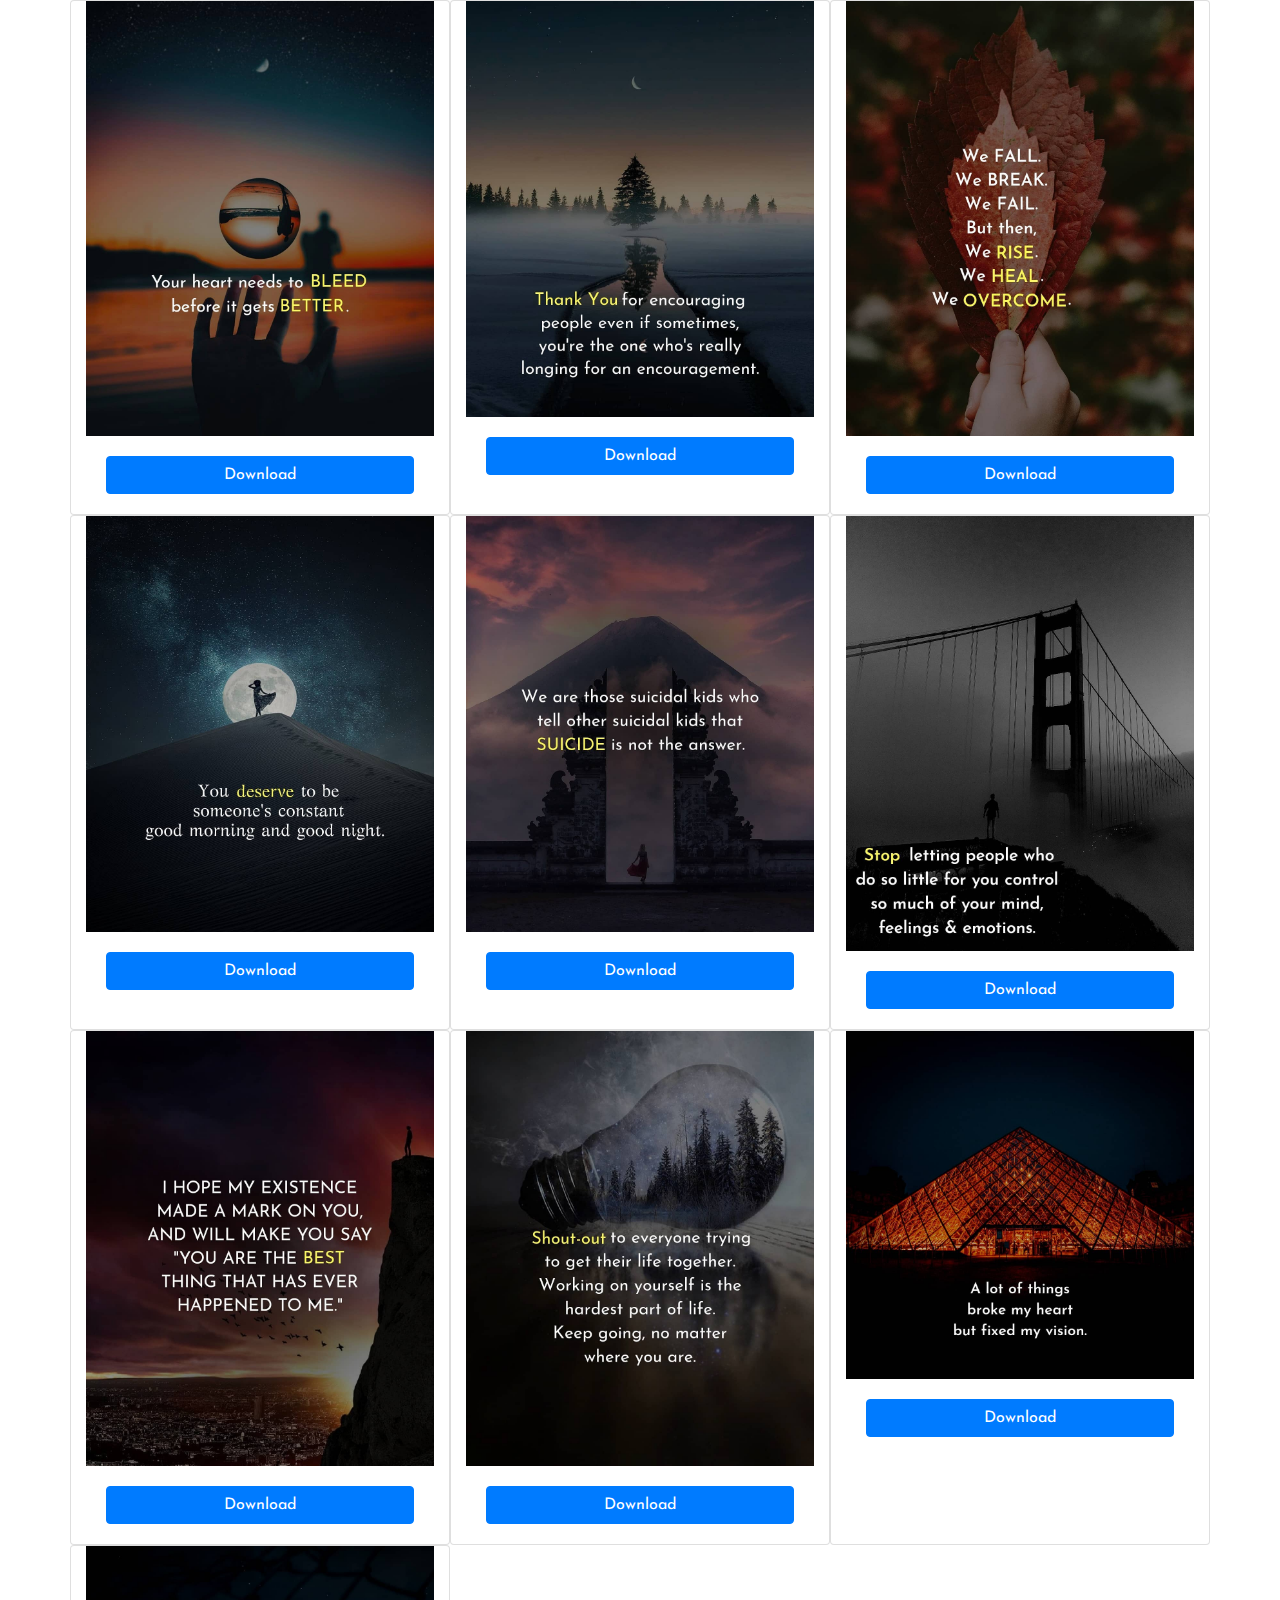
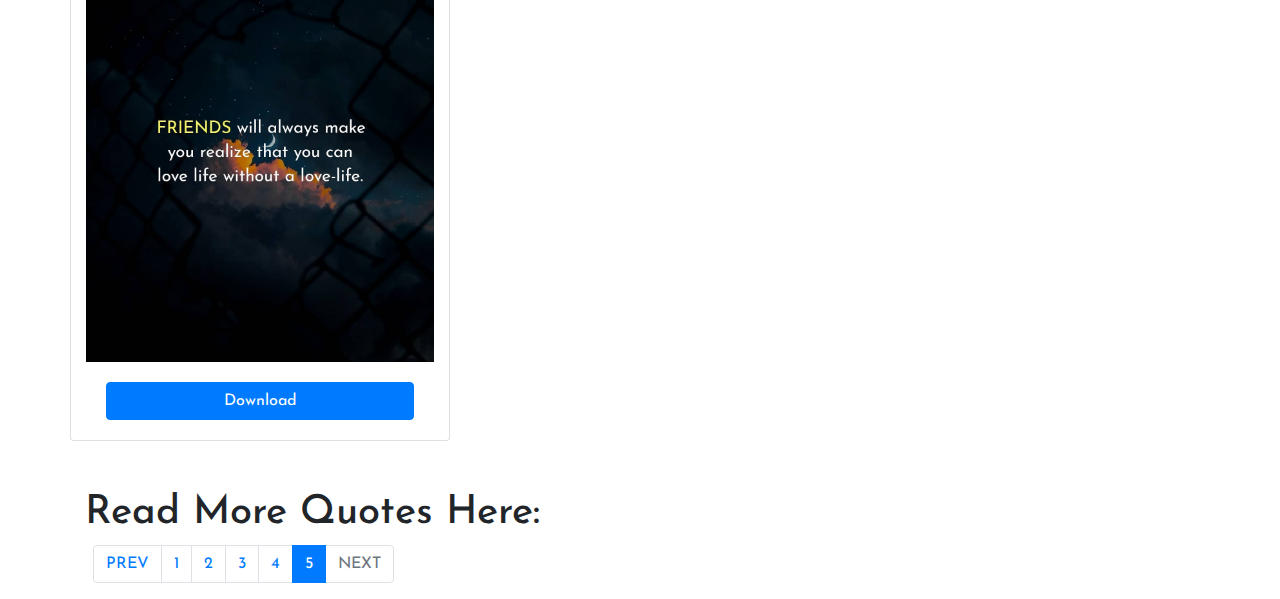
<file: index.html>
<!DOCTYPE html>
<html>
<head>
	<title>Page 5</title>
	<link rel="stylesheet" type="text/css" href="style.css">
	<meta charset="utf-8">
    <meta name="viewport" content="width=device-width, initial-scale=1">
    <link rel="stylesheet" href="bootstrap.css">
    <link href="https://fonts.googleapis.com/css?family=Josefin+Sans&display=swap" rel="stylesheet">
</head>
<body>
	<div class="container">
		<div class="row">
			<div class="card col-lg-4 col-md-4 col-12">
			<img src="web (41).jpg" class="img-fluid">
			<div class="card-body">
			<a href="web (41).jpg" download class="btn btn-primary d-block">Download</a>
		    </div>
	        </div>
	        <div class="card col-lg-4 col-md-4 col-12">
			<img src="web (42).jpg" class="img-fluid">
			<div class="card-body">
			<a href="web (42).jpg" download class="btn btn-primary d-block">Download</a>
		    </div>
	        </div>
	        <div class="card col-lg-4 col-md-4 col-12">
			<img src="web (43).jpg" class="img-fluid">
			<div class="card-body">
			<a href="web (43).jpg" download class="btn btn-primary d-block">Download</a>
		    </div>
	        </div>
	        <div class="card col-lg-4 col-md-4 col-12">
			<img src="web (44).jpg" class="img-fluid">
			<div class="card-body">
			<a href="web (44).jpg" download class="btn btn-primary d-block">Download</a>
		    </div>
	        </div>
	        <div class="card col-lg-4 col-md-4 col-12">
			<img src="web (45).jpg" class="img-fluid">
			<div class="card-body">
			<a href="web (45).jpg" download class="btn btn-primary d-block">Download</a>
		    </div>
	        </div>
	        <div class="card col-lg-4 col-md-4 col-12">
			<img src="web (46).jpg" class="img-fluid">
			<div class="card-body">
			<a href="web (46).jpg" download class="btn btn-primary d-block">Download</a>
		    </div>
	        </div>
	        <div class="card col-lg-4 col-md-4 col-12">
			<img src="web (47).jpg" class="img-fluid">
			<div class="card-body">
			<a href="web (47).jpg" download class="btn btn-primary d-block">Download</a>
		    </div>
	        </div>
	        <div class="card col-lg-4 col-md-4 col-12">
			<img src="web (48).jpg" class="img-fluid">
			<div class="card-body">
			<a href="web (48).jpg" download class="btn btn-primary d-block">Download</a>
		    </div>
	        </div>
	        <div class="card col-lg-4 col-md-4 col-12">
			<img src="web (49).jpg" class="img-fluid">
			<div class="card-body">
			<a href="web (49).jpg" download class="btn btn-primary d-block">Download</a>
		    </div>
	        </div>
	        <div class="card col-lg-4 col-md-4 col-12">
			<img src="web (50).jpg" class="img-fluid">
			<div class="card-body">
			<a href="web (50).jpg" download class="btn btn-primary d-block">Download</a>
		    </div>
	        </div>
	    </div>
	</div>
	<section>
			<div class="container mt-5">
				<h1>Read More Quotes Here:</h1>
					<ul class="pagination ml-2">
						<li class="page-item"><a href="https://smilionaire.github.io/page1/" class="page-link">PREV</a></li>
						<li class="page-item"><a href="https://smilionaire.github.io/page1/" class="page-link">1</a></li>
						<li class="page-item"><a href="https://smilionaire.github.io/page2/" class="page-link">2</a></li>
						<li class="page-item"><a href="https://smilionaire.github.io/page3/" class="page-link">3</a></li>
						<li class="page-item"><a href="https://smilionaire.github.io/page4/" class="page-link">4</a></li>
						<li class="page-item active"><a href="https://smilionaire.github.io/page5/" class="page-link">5</a></li>
						<li class="page-item disabled"><a href="https://smilionaire.github.io/page3/" class="page-link">NEXT</a></li>
					</ul>
			</div>
	</section>

	
<script src="https://ajax.googleapis.com/ajax/libs/jquery/3.4.1/jquery.min.js"></script>
<script src="https://cdnjs.cloudflare.com/ajax/libs/popper.js/1.14.17/umd/popper.min.js"></script>
<script src="https://maxcdn.bootstrapcdn.com/bootstrap/4.3.1/js/bootstrap.min.js"></script>
</body>
</html>
</file>
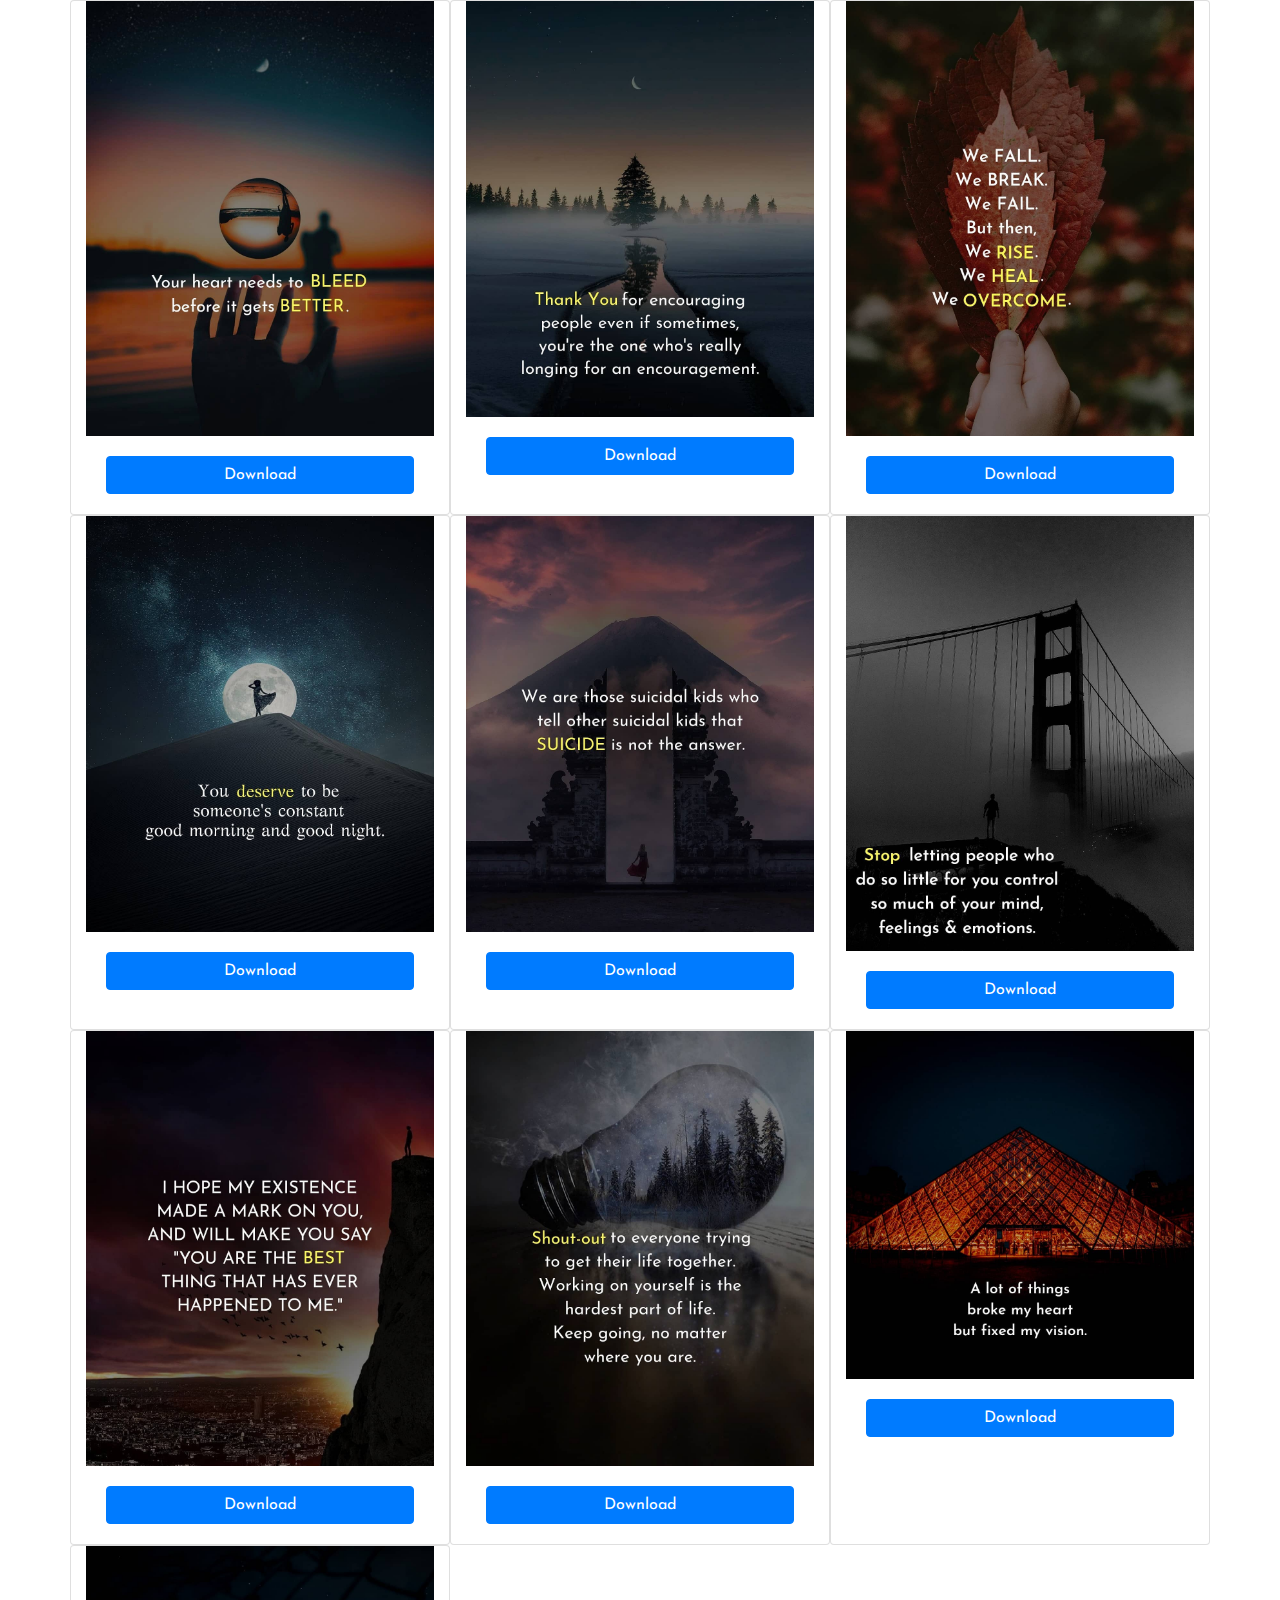
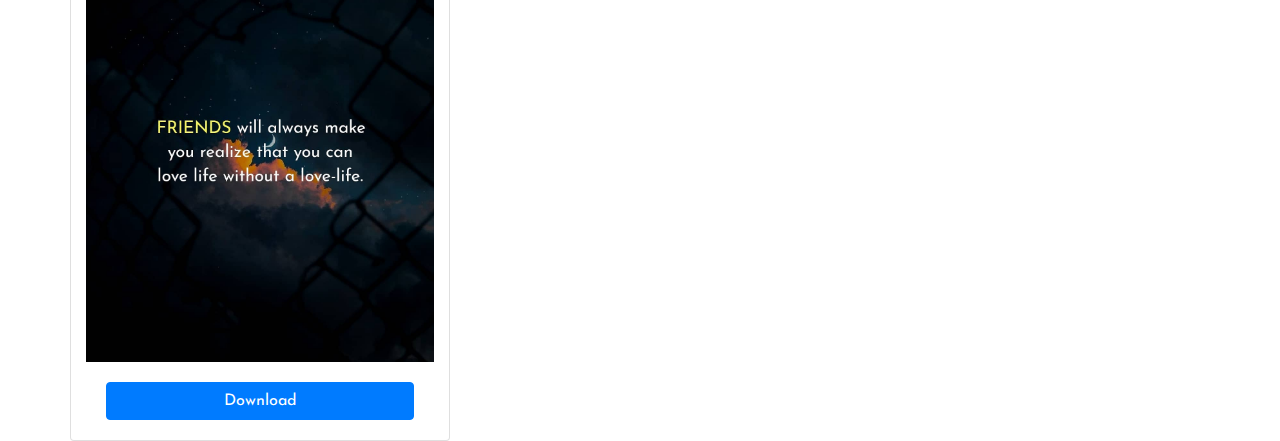
<file: page5.html>
<!DOCTYPE html>
<html>
<head>
	<title>Page 5</title>
	<link rel="stylesheet" type="text/css" href="style.css">
	<meta charset="utf-8">
    <meta name="viewport" content="width=device-width, initial-scale=1">
    <link rel="stylesheet" href="bootstrap.css">
    <link href="https://fonts.googleapis.com/css?family=Josefin+Sans&display=swap" rel="stylesheet">
    <link rel="stylesheet" href="https://stackpath.bootstrapcdn.com/font-awesome/4.7.0/css/font-awesome.min.css">
</head>
<body>
	<div class="container">
		<div class="row">
			<div class="card col-lg-4 col-md-4 col-12">
			<img src="web (41).jpg" class="img-fluid">
			<div class="card-body">
			<a href="web (41).jpg" download class="btn btn-primary d-block">Download</a>
		    </div>
	        </div>
	        <div class="card col-lg-4 col-md-4 col-12">
			<img src="web (42).jpg" class="img-fluid">
			<div class="card-body">
			<a href="web (42).jpg" download class="btn btn-primary d-block">Download</a>
		    </div>
	        </div>
	        <div class="card col-lg-4 col-md-4 col-12">
			<img src="web (43).jpg" class="img-fluid">
			<div class="card-body">
			<a href="web (43).jpg" download class="btn btn-primary d-block">Download</a>
		    </div>
	        </div>
	        <div class="card col-lg-4 col-md-4 col-12">
			<img src="web (44).jpg" class="img-fluid">
			<div class="card-body">
			<a href="web (44).jpg" download class="btn btn-primary d-block">Download</a>
		    </div>
	        </div>
	        <div class="card col-lg-4 col-md-4 col-12">
			<img src="web (45).jpg" class="img-fluid">
			<div class="card-body">
			<a href="web (45).jpg" download class="btn btn-primary d-block">Download</a>
		    </div>
	        </div>
	        <div class="card col-lg-4 col-md-4 col-12">
			<img src="web (46).jpg" class="img-fluid">
			<div class="card-body">
			<a href="web (46).jpg" download class="btn btn-primary d-block">Download</a>
		    </div>
	        </div>
	        <div class="card col-lg-4 col-md-4 col-12">
			<img src="web (47).jpg" class="img-fluid">
			<div class="card-body">
			<a href="web (47).jpg" download class="btn btn-primary d-block">Download</a>
		    </div>
	        </div>
	        <div class="card col-lg-4 col-md-4 col-12">
			<img src="web (48).jpg" class="img-fluid">
			<div class="card-body">
			<a href="web (48).jpg" download class="btn btn-primary d-block">Download</a>
		    </div>
	        </div>
	        <div class="card col-lg-4 col-md-4 col-12">
			<img src="web (49).jpg" class="img-fluid">
			<div class="card-body">
			<a href="web (49).jpg" download class="btn btn-primary d-block">Download</a>
		    </div>
	        </div>
	        <div class="card col-lg-4 col-md-4 col-12">
			<img src="web (50).jpg" class="img-fluid">
			<div class="card-body">
			<a href="web (50).jpg" download class="btn btn-primary d-block">Download</a>
		    </div>
	        </div>
	    </div>
	</div>
	
<script src="https://ajax.googleapis.com/ajax/libs/jquery/3.4.1/jquery.min.js"></script>
<script src="https://cdnjs.cloudflare.com/ajax/libs/popper.js/1.14.17/umd/popper.min.js"></script>
<script src="https://maxcdn.bootstrapcdn.com/bootstrap/4.3.1/js/bootstrap.min.js"></script>
</body>
</html>
</file>
<file: style.css>
*{
	margin: 0;
	padding: 0;
	box-sizing: border-box;
	font-family: 'Josefin Sans', sans-serif;
}
.carousel-inner img{
	width: 100%;
	height: 100%;
}
</file>
